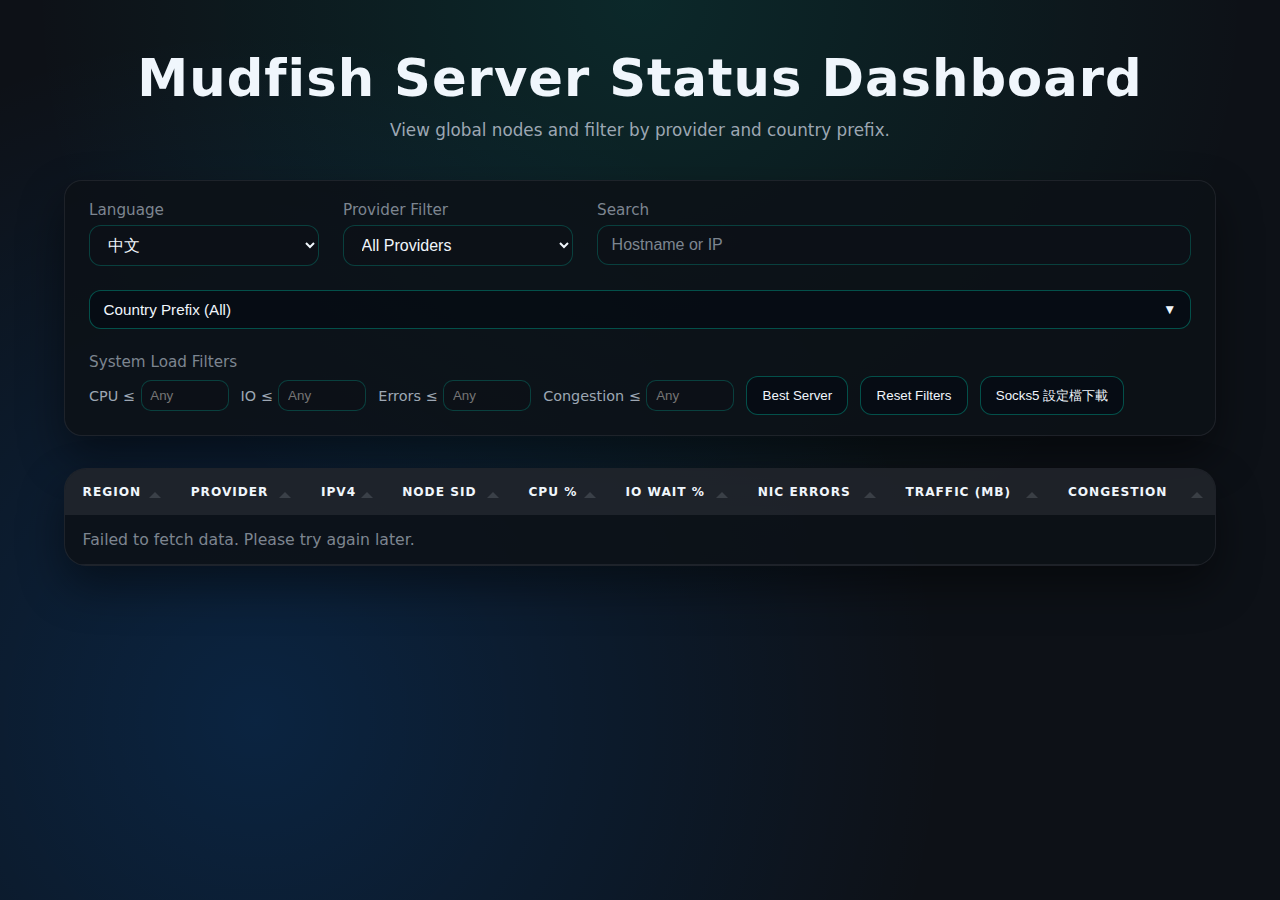
<file: index.html>
<!DOCTYPE html>
<html lang="zh-Hant">
<head>
  <meta charset="UTF-8">
  <meta name="viewport" content="width=device-width, initial-scale=1.0">
  <title>Mudfish Server</title>
  <link rel="stylesheet" href="styles.css">
  <link rel="icon" type="image/x-icon" href="/favicon.ico">
</head>
<body>
  <main class="page">
    <header class="page__header">
      <h1 class="page__title">Mudfish 伺服器狀態儀表板</h1>
      <p class="page__subtitle">查看全球節點狀態，並依位置與國家前綴快速篩選。</p>
    </header>

    <section class="controls" aria-label="資料篩選">
      <div class="controls__group controls__group--lang">
        <label for="langSelect" class="controls__label">語言</label>
        <select id="langSelect" class="controls__select" aria-label="語言">
          <option value="zh">中文</option>
          <option value="en">English</option>
          <option value="ja">日本語</option>
          <option value="ko">한국어</option>
        </select>
      </div>
      <div class="controls__group">
        <label for="locationFilter" class="controls__label">供應商篩選</label>
        <select id="locationFilter" class="controls__select">
          <option value="all">全部供應商</option>
        </select>
      </div>
      <div class="controls__group controls__group--search">
        <label for="searchInput" class="controls__label">關鍵字搜尋</label>
        <input type="search" id="searchInput" class="controls__search" placeholder="主機名或 IP" aria-label="輸入主機名或 IP 搜尋">
      </div>
      <div class="controls__group controls__group--countries">
        <button id="countryToggle" class="country-filter__toggle" type="button" aria-expanded="false" aria-controls="countryFilter">
          國家前綴（全部）
        </button>
        <div id="countryFilter" class="country-filter" role="group" aria-label="依國家前綴篩選" hidden></div>
      </div>
      <div class="controls__group controls__group--load">
        <span class="controls__label">系統負載篩選</span>
        <div class="load-filter" role="group" aria-label="系統負載數值篩選">
          <label class="load-filter__field" for="cpuMaxFilter">CPU ≤
            <input type="number" id="cpuMaxFilter" class="load-filter__input" min="0" step="1" placeholder="任意">
          </label>
          <label class="load-filter__field" for="ioMaxFilter">IO ≤
            <input type="number" id="ioMaxFilter" class="load-filter__input" min="0" step="1" placeholder="任意">
          </label>
          <label class="load-filter__field" for="nicMaxFilter">錯誤 ≤
            <input type="number" id="nicMaxFilter" class="load-filter__input" min="0" step="1" placeholder="任意">
          </label>
          <label class="load-filter__field" for="congestionMaxFilter">擁擠 ≤
            <input type="number" id="congestionMaxFilter" class="load-filter__input" min="0" step="1" placeholder="任意">
          </label>
          <button id="bestServerBtn" class="action-button" type="button">最佳伺服器</button>
          <button id="resetFiltersBtn" class="action-button" type="button">重置篩選</button>
          <button id="downloadSocks5Btn" class="action-button" type="button">Socks5 設定檔下載</button>
        </div>
      </div>
    </section>

    <section class="table-wrapper" aria-live="polite">
      <table class="status-table" id="serverTable">
        <thead>
          <tr>
            <th scope="col" data-sort-key="region">位置</th>
            <th scope="col" data-sort-key="provider">供應商</th>
            <th scope="col" data-sort-key="ip">IPv4</th>
            <th scope="col" data-sort-key="sid">節點 SID</th>
            <th scope="col" data-sort-key="cpuLoad">CPU %</th>
            <th scope="col" data-sort-key="ioWait">IO 等待 %</th>
            <th scope="col" data-sort-key="nicError">網卡錯誤數</th>
            <th scope="col" data-sort-key="network">流量 (MB)</th>
            <th scope="col" data-sort-key="congestion">擁擠度</th>
          </tr>
        </thead>
        <tbody id="tableBody">
          <tr>
            <td colspan="9" class="status-table__placeholder">正在載入資料…</td>
          </tr>
        </tbody>
      </table>
    </section>

  </main>

  <!-- Socks5 帳號密碼設定 Modal -->
  <div id="socks5Modal" class="modal" hidden>
    <div class="modal__overlay"></div>
    <div class="modal__container">
      <div class="modal__header">
        <h2 class="modal__title">Socks5 帳號密碼設定</h2>
        <button id="socks5ModalClose" class="modal__close" type="button" aria-label="關閉對話框">×</button>
      </div>
      <div class="modal__body">
        <div class="modal__field">
          <label for="socks5Username" class="modal__label">帳號</label>
          <input type="text" id="socks5Username" class="modal__input" placeholder="請輸入 Socks5 帳號">
        </div>
        <div class="modal__field">
          <label for="socks5Password" class="modal__label">密碼</label>
          <input type="password" id="socks5Password" class="modal__input" placeholder="請輸入 Socks5 密碼">
        </div>
        <div class="modal__field">
          <label for="socks5Port" class="modal__label">連接埠</label>
          <input type="number" id="socks5Port" class="modal__input" placeholder="預設 18081" value="18081" min="1" max="65535">
        </div>
      </div>
      <div class="modal__footer">
        <button id="socks5ModalCancel" class="modal__button modal__button--secondary" type="button">取消</button>
        <button id="socks5ModalDownload" class="modal__button modal__button--primary" type="button">下載設定檔</button>
      </div>
    </div>
  </div>


  <script src="js/app.js" type="module"></script>
</body>
</html>
</file>
<file: styles.css>
:root {
  color-scheme: light dark;
  --bg-color: #0d1117;
  --surface-color: rgba(13, 17, 23, 0.88);
  --surface-border: rgba(240, 246, 252, 0.08);
  --accent: #00d1b2;
  --accent-soft: rgba(0, 209, 178, 0.15);
  --text-primary: #f0f6fc;
  --text-secondary: #9da7b3;
  --text-muted: #7d8590;
  --shadow: 0 20px 45px rgba(0, 0, 0, 0.45);
  font-family: "Segoe UI", "Noto Sans TC", system-ui, -apple-system, sans-serif;
}

* {
  box-sizing: border-box;
}

body {
  margin: 0;
  min-height: 100vh;
  background: radial-gradient(circle at top, rgba(0, 209, 178, 0.12), transparent 55%),
              radial-gradient(circle at 20% 80%, rgba(0, 122, 255, 0.18), transparent 55%),
              var(--bg-color);
  color: var(--text-primary);
}

.page {
  margin: 0 auto;
  padding: 3rem clamp(1.5rem, 5vw, 4rem) 5rem;
  max-width: 1440px;
}

/* 超寬桌機再放寬一點 */
@media (min-width: 1600px) {
  .page { max-width: 1600px; }
}


.page__header {
  text-align: center;
  margin-bottom: 2.5rem;
}

.page__title {
  margin: 0;
  font-size: clamp(2.2rem, 4vw, 3.2rem);
  letter-spacing: 0.02em;
}

.page__subtitle {
  margin-top: 0.75rem;
  color: var(--text-secondary);
  font-size: 1.05rem;
}

.controls {
  display: flex;
  flex-wrap: wrap;
  gap: 1.5rem;
  padding: 1.25rem 1.5rem;
  border-radius: 18px;
  background: var(--surface-color);
  border: 1px solid var(--surface-border);
  box-shadow: var(--shadow);
  margin-bottom: 2rem;
}

.controls__group {
  display: flex;
  flex-direction: column;
  gap: 0.35rem;
  min-width: min(230px, 100%);
}

.controls__group--search {
  flex: 1 1 260px;
}

.controls__group--countries {
  flex: 1 1 100%;
  gap: 0.6rem;
}

.controls__label {
  font-size: 0.95rem;
  color: var(--text-muted);
}
/* 操作按鈕群組（最佳伺服器 / 重置篩選） */
.controls__group--actions {
  display: block;            /* 改為 block，使用 text-align 置中更穩定 */
  width: 100%;
  text-align: center;        /* 置中內部 inline/inline-flex 元素 */
  margin-top: 0.25rem;
}
/* 兩顆按鈕間距 */
.controls__group--actions .action-button + .action-button {
  margin-left: 0.6rem;
}

/* 通用操作按鈕樣式 */
.action-button {
  border-radius: 12px;
  border: 1px solid rgba(0, 209, 178, 0.35);
  background: rgba(6, 13, 20, 0.95);
  color: var(--text-primary);
  padding: 0.6rem 0.95rem;
  display: inline-flex;
  align-items: center;
  justify-content: center;
  gap: 0.5rem;
  cursor: pointer;
  user-select: none;
  transition: border-color 0.2s ease, background 0.2s ease, transform 0.15s ease, box-shadow 0.2s ease;
}
.action-button:hover {
  border-color: rgba(0, 209, 178, 0.8);
  background: rgba(0, 209, 178, 0.14);
}
.action-button:active {
  transform: translateY(1px);
}
.action-button:focus-visible {
  outline: 2px solid rgba(0, 209, 178, 0.8);
  outline-offset: 2px;
}


.controls__select,
.controls__search {
  border-radius: 12px;
  border: 1px solid rgba(0, 209, 178, 0.25);
  padding: 0.65rem 0.85rem;
  background: rgba(13, 17, 23, 0.95);
  color: inherit;
  font-size: 1rem;
  transition: border-color 0.2s ease, background 0.2s ease, transform 0.15s ease;
}

.controls__select option {
  background-color: #0d1117;
  color: var(--text-primary);
}

.controls__select:focus,
.controls__search:focus {
  border-color: rgba(0, 209, 178, 0.8);
  outline: none;
  background: rgba(6, 13, 20, 0.95);
  transform: translateY(-1px);
}

.controls__search::placeholder {
  color: var(--text-muted);
}

.country-filter__toggle {
  border-radius: 12px;
  border: 1px solid rgba(0, 209, 178, 0.35);
  background: rgba(6, 13, 20, 0.95);
  color: var(--text-primary);
  padding: 0.6rem 0.85rem;
  font-size: 0.95rem;
  text-align: left;
  cursor: pointer;
  display: flex;
  align-items: center;
  justify-content: space-between;
  gap: 0.65rem;
  transition: border-color 0.2s ease, background 0.2s ease, transform 0.15s ease;
}

.country-filter__toggle::after {
  content: "\25BC";
  font-size: 0.85rem;
  transition: transform 0.2s ease;
}

.country-filter__toggle[aria-expanded="true"] {
  border-color: rgba(0, 209, 178, 0.8);
  background: rgba(0, 209, 178, 0.14);
}

.country-filter__toggle[aria-expanded="true"]::after {
  transform: rotate(-180deg);
}

.country-filter__toggle:focus-visible {
  outline: 2px solid rgba(0, 209, 178, 0.8);
  outline-offset: 2px;
}

.country-filter__toggle-count {
  font-size: 0.8rem;
  color: var(--text-muted);
}

.country-filter {
  display: none;
  grid-template-columns: repeat(auto-fill, minmax(120px, 1fr));
  gap: 0.5rem;
  max-height: 200px;
  overflow: auto;
  padding: 0.55rem 0.65rem;
  border-radius: 14px;
  background: rgba(4, 8, 12, 0.9);
  border: 1px solid rgba(240, 246, 252, 0.08);
  opacity: 0;
  transform: translateY(-4px);
  transition: opacity 0.2s ease, transform 0.2s ease;
}

.country-filter--open {
  display: grid;
  opacity: 1;
  transform: translateY(0);
}

.country-filter__option {
  display: flex;
  align-items: center;
  gap: 0.55rem;
  padding: 0.4rem 0.55rem;
  border-radius: 999px;
  background: rgba(255, 255, 255, 0.05);
  color: var(--text-primary);
  font-size: 0.85rem;
  cursor: pointer;
  transition: background 0.2s ease, transform 0.15s ease;
}

.country-filter__option:hover,
.country-filter__option:focus-within {
  background: rgba(0, 209, 178, 0.18);
  transform: translateY(-1px);
}

.country-filter__checkbox {
  accent-color: var(--accent);
  width: 16px;
  height: 16px;
}

.country-filter__label {
  flex: 1;
}

.country-filter__count {
  font-size: 0.75rem;
  color: var(--text-muted);
}

.table-wrapper {
  border-radius: 22px;
  /* 桌機放寬內容寬度，避免裁切；不顯示水平捲動 */
  overflow-x: hidden;
  overflow-y: hidden;
  position: relative;
  background: var(--surface-color);
  border: 1px solid var(--surface-border);
  box-shadow: var(--shadow);
}

.status-table {
  width: 100%;
  border-collapse: collapse;
  font-size: 0.98rem;
}

.status-table thead {
  background: rgba(240, 246, 252, 0.08);
  text-transform: uppercase;
  letter-spacing: 0.08em;
  font-size: 0.76rem;
}

.status-table th,
.status-table td {
  padding: 0.95rem 1.1rem;
  text-align: left;
  border-bottom: 1px solid rgba(240, 246, 252, 0.08);
}

/* 不換行：位置(第1欄)與供應商(第2欄) */
.status-table th:nth-child(1),
.status-table td:nth-child(1),
.status-table th:nth-child(2),
.status-table td:nth-child(2) {
  white-space: nowrap;
}


/* 表頭不換行：所有 th */
.status-table th {
  white-space: nowrap;
}


.status-table th[data-sort-key] {
  cursor: pointer;
  position: relative;
  user-select: none;
}

/* 右側圓角安全邊界：最後一欄增加右內距避免被圓角切到 */
.status-table th:last-child,
.status-table td:last-child {
  padding-right: 1.6rem;
}

/* Ping cell: 讓按鈕緊湊些 */
.ping-cell .ping-test-btn {
  padding: 0.3rem 0.6rem;
  font-size: 0.85rem;
}

.ping-value.is-clickable {
  cursor: pointer;
  text-decoration: underline;
}


.status-table th[data-sort-key]::after {
  content: "";
  position: absolute;
  right: 0.75rem;
  top: 50%;
  transform: translateY(-50%);
  border: 6px solid transparent;
  border-top-color: transparent;
  border-bottom-color: rgba(240, 246, 252, 0.45);
  opacity: 0.3;
  transition: opacity 0.2s ease, transform 0.2s ease;
}

.status-table th[data-sort-key].is-desc::after {
  border-bottom-color: transparent;
  border-top-color: rgba(240, 246, 252, 0.65);
  transform: translateY(-50%) rotate(180deg);
  opacity: 0.85;
}

.status-table th[data-sort-key].is-asc::after {
  opacity: 0.85;
}

.status-table tbody tr {
  transition: background 0.25s ease, transform 0.2s ease;
  cursor: default; /*   SID   */
}

.status-table tbody tr:hover,
.status-table tbody tr:focus-visible {
  background: rgba(0, 209, 178, 0.12);
  transform: translateY(-2px);
  outline: none;
}
/* 位置欄位：最長 15 字元寬度，超出以省略號顯示 */
.status-table td.region-cell .truncate-15ch {
  display: inline-block;
  max-width: 15ch;           /* 以 15 個字元寬度為上限 */
  white-space: nowrap;        /* 單行顯示 */
  overflow: hidden;           /* 超出隱藏 */
  text-overflow: ellipsis;    /* 以省略號顯示 */
  vertical-align: bottom;
}


/* 只在 SID 欄位可點擊：
   調整游標與連結樣式 */
.status-table tbody tr { cursor: default !important; }
.status-table td.sid-cell a.sid-link {
  color: var(--text-primary);
  text-decoration: underline;
  cursor: pointer;
}
.status-table td.sid-cell a.sid-link:hover {
  color: var(--accent);
}


.status-table__placeholder {
  text-align: center;
  color: var(--text-muted);
}

.cell {
  display: flex;
  flex-direction: column;
  gap: 0.22rem;
}

.cell__primary {
  font-weight: 600;
  letter-spacing: 0.01em;
}

.cell__secondary {
  display: none;
  font-size: 0.82rem;
  color: var(--text-muted);
}

.metric-cell {
  min-width: 120px;
}






\.metric-cell__placeholder {
  color: var(--text-muted);
  font-size: 0.82rem;
}

.metric-value {
  display: inline-block;
  font-variant-numeric: tabular-nums;
  letter-spacing: 0.01em;
}

.metric-value--network {
  min-width: 5ch;
}






.metric-thumb {
  width: 120px;
  height: auto;
  border-radius: 8px;
  border: 1px solid rgba(240, 246, 252, 0.08);
  background: rgba(0, 0, 0, 0.25);
}






.hover-card {
  position: fixed;
  pointer-events: none;
  min-width: 260px;
  max-width: 360px;
  background: rgba(13, 17, 23, 0.93);
  border-radius: 18px;
  border: 1px solid rgba(240, 246, 252, 0.1);
  box-shadow: 0 18px 40px rgba(0, 0, 0, 0.55);
  padding: 1.1rem 1.2rem;
  line-height: 1.5;
  z-index: 1000;
  backdrop-filter: blur(12px);
  transition: opacity 0.15s ease;
}

.hover-card[hidden] {
  opacity: 0;
}

.hover-card__header {
  margin-bottom: 0.75rem;
}

.hover-card__title {
  margin: 0;
  font-size: 1.15rem;
}

.hover-card__subtitle {
  margin: 0.2rem 0 0;
  color: var(--text-muted);
  font-size: 0.82rem;
  letter-spacing: 0.04em;
}

.hover-card__details {
  margin: 0;
  display: grid;
  grid-template-columns: auto 1fr;
  column-gap: 0.75rem;
  row-gap: 0.35rem;
  font-size: 0.9rem;
}

.hover-card__details dt {
  color: var(--text-muted);
  font-weight: 500;
}

.hover-card__details dd {
  margin: 0;
  color: var(--text-primary);
  white-space: pre-line;
}

.hover-card__details dd img {
  display: block;
  max-width: 320px; /* 放寬一點，與卡片 max-width 協調 */
  width: 100%;      /* 依容器寬度縮放 */
  height: auto;
  border-radius: 8px;
  border: 1px solid rgba(240, 246, 252, 0.08);
  background: rgba(0, 0, 0, 0.35);
}

/* 可選：長圖時避免卡片寬度被撐破 */
.hover-card {
  overflow: hidden; /* 確保內容不外溢出卡片圓角 */
}

.hover-card__footer {
  margin-top: 0.85rem;
  font-size: 0.78rem;
  color: var(--text-muted);
}

.page__footer {
  margin-top: 3rem;
  background: rgba(13, 17, 23, 0.65);
  border-radius: 18px;
  border: 1px solid var(--surface-border);
  padding: 1.5rem 1.8rem;
  box-shadow: var(--shadow);
}

.page__footer h2 {
  margin-top: 0;
  font-size: 1.2rem;
}

.page__footer ul {
  margin: 0.8rem 0 0;
  padding-left: 1.1rem;
  color: var(--text-secondary);
  line-height: 1.6;
}

@media (max-width: 1024px) {
  .metric-cell {
  min-width: 120px;
}





/* e
 a a a */
.status-table tbody tr { cursor: pointer; }

}

@media (max-width: 900px) {
  .status-table th,
  .status-table td {
    padding: 0.85rem 0.9rem;
  }
}

@media (max-width: 768px) {
  .controls {
    flex-direction: column;
  }

  .country-filter {
    grid-template-columns: repeat(auto-fill, minmax(110px, 1fr));
  }

  .hover-card {
    max-width: calc(100vw - 2rem);
  }
}

@media (max-width: 640px) {
  .status-table th:nth-child(3),
  .status-table td:nth-child(3) {
    display: none;
  }

  .cell__secondary {
    display: inline;
  }

  .metric-thumb {
  width: 120px;
  height: auto;
  border-radius: 8px;
  border: 1px solid rgba(240, 246, 252, 0.08);
  background: rgba(0, 0, 0, 0.25);
}





}








test
.controls__group--load {
  flex: 1 1 100%;
}

.load-filter {
  display: flex;
  flex-wrap: wrap;
  gap: 0.75rem;
}

.load-filter__field {
  display: flex;
  align-items: center;
  gap: 0.35rem;
  font-size: 0.9rem;
  color: var(--text-secondary);
}

.load-filter__input {
  width: 5.5rem;
  border-radius: 10px;
  border: 1px solid rgba(0, 209, 178, 0.25);
  padding: 0.45rem 0.55rem;
  background: rgba(13, 17, 23, 0.95);
  color: inherit;
}

.load-filter__input:focus {
  border-color: rgba(0, 209, 178, 0.8);
  outline: none;
}
</file>
